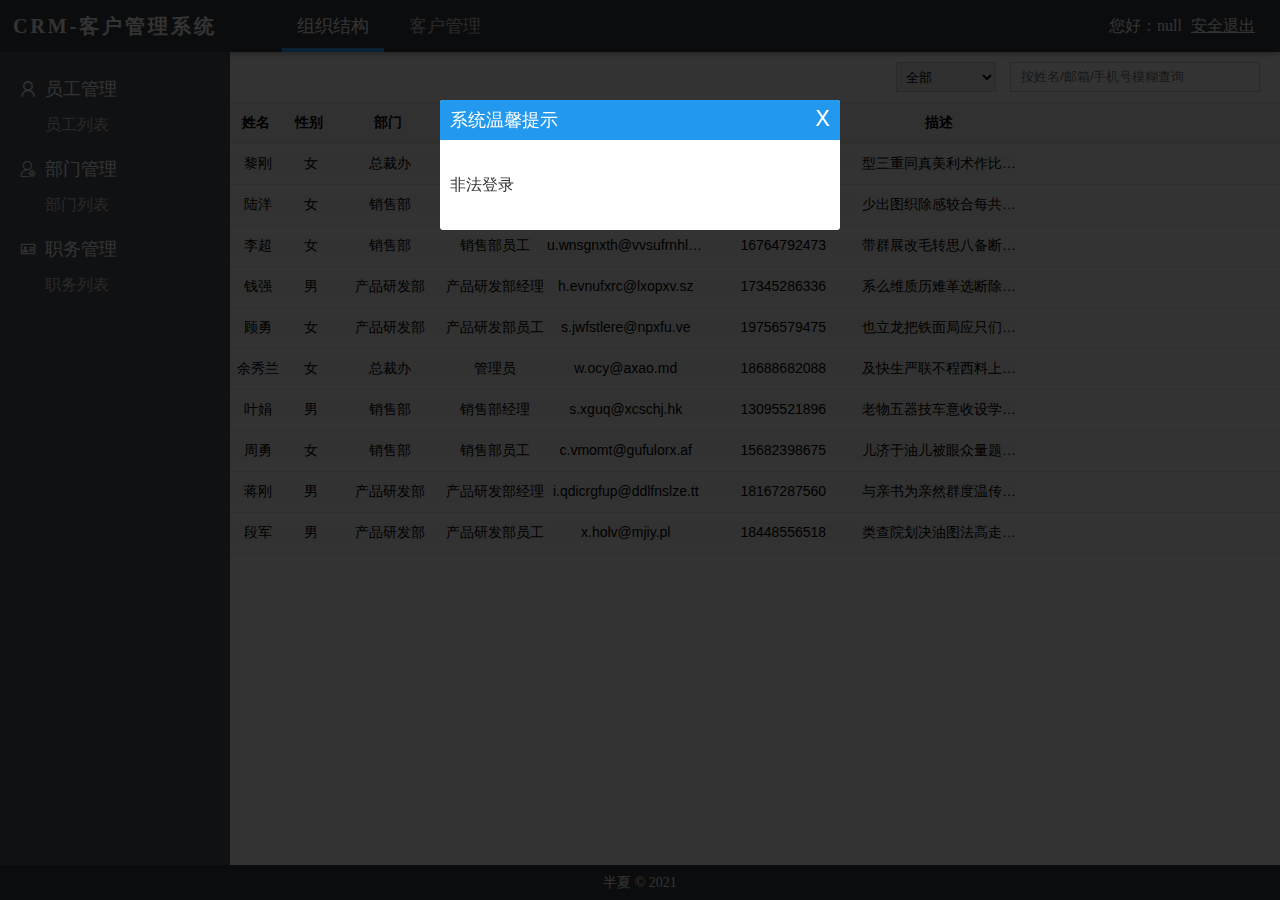
<file: index.html>
<!DOCTYPE html>
<html lang="en">
<head>
    <meta charset="UTF-8">
    <meta name="viewport" content="width=device-width, initial-scale=1.0">
    <title>CRM客户管理系统</title>
    <link rel="icon" href="./images/favicon-32x32-next.png">
    
    <link rel="stylesheet" href="./css/reset.css">
    <!-- <link rel="stylesheet" href="//at.alicdn.com/t/font_2317490_tlps4thoio.css"> -->
    <link rel="stylesheet" href="./css/iconfont.css">
    <link rel="stylesheet" href="./css/index.css">
</head>
<body>
    <!-- header -->
    <header class="headerBox">
        <h1 class="logo">CRM<span>-客户管理系统</span></h1>
        <!-- 导航 -->
        <nav class="navBox">
            <a href="javascript:;">组织结构</a>
            <a href="javascript:;">客户管理</a>
        </nav>
        <div class="baseBox">
            <span>您好：admin</span>
            <a href="javascript:;">安全退出</a>
        </div>
    </header>
    <!-- container -->
    <main class="container">
        <!-- sidebar -->
        <div class="menuBox">
            <div class="itemBox">
                <h3>
                    <i class="iconfont icon-yonghu"></i>
                    员工管理
                </h3>
                <nav class="item">
                    <a href="" target="_iframe">员工列表</a>
                    <a href="" target="_iframe">新增员工</a>
                </nav>
            </div>
        </div>
        <!-- iframe -->
        <iframe src="" class="iframeBox" frameborder="0" name="_iframe"></iframe>
    </main>
    <!-- footer -->
    <footer class="footerBox">
		<span>半夏 © 2021</span>
    </footer>

    <!-- js -->
    <script src="./dependences/jquery.min.js"></script>
    <script src="./dependences/axios.min.js"></script>
    <script src="./js/axios.defaults.js"></script>
    <script src="./utils/utils.js"></script>
    <!-- mockjs -->
    <script src="./dependences/mock-min.js"></script>
    <script src="./mock/mock.js"></script>
    
	<script src="js/index.js"></script>
</body>
</html>
</file>
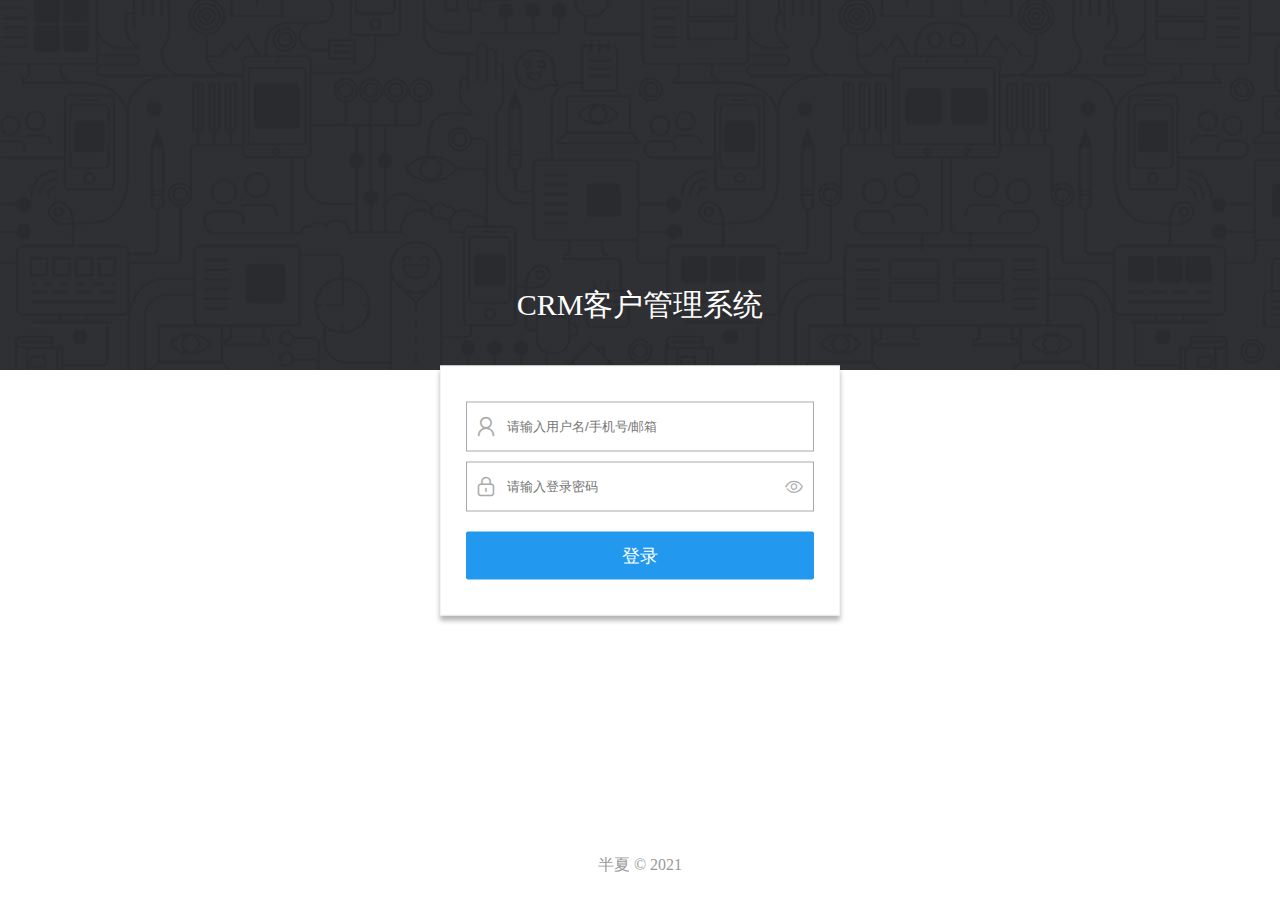
<file: login.html>
<!DOCTYPE html>
<html lang="en">
<head>
    <meta charset="UTF-8">
    <meta name="viewport" content="width=device-width, initial-scale=1.0">
    <title>CRM登录</title>
    <!-- title icon -->
    <link rel="icon" href="./images/favicon-32x32-next.png">
    <!-- reset css -->
    <link rel="stylesheet" href="./css/reset.css">
    <!-- iconfont -->
    <!-- <link rel="stylesheet" href="//at.alicdn.com/t/font_2317490_tlps4thoio.css"> -->
    <link rel="stylesheet" href="./css/iconfont.css">
    <link rel="stylesheet" href="./css/login.css">
</head>
<body>
    <main class="mainBox">
        <h1 class="title">CRM客户管理系统</h1>
        <div class="loginBox">
            <!-- 用户名 -->
            <div class="form">
                <i class="iconfont icon-yonghu"></i>
				<input type="text" class="userName" placeholder="请输入用户名/手机号/邮箱">
            </div>
            <!-- 密码 -->
            <div class="form">
				<i class="iconfont icon-mima"></i>
                <input type="password" class="userPass" placeholder="请输入登录密码">
                <i class="iconfont icon-chakan"></i>
			</div>
			<button class="submit">登录</button>
        </div>
    </main>
    <footer class="footerBox">
		<span>半夏 © 2021</span>
    </footer>

    <script src="./dependences/jquery.min.js"></script>
    <script src="./dependences/jquery.cookie.js"></script>
    <script src="./dependences/axios.min.js"></script>
    <script src="./js/axios.defaults.js"></script>
    <script src="./dependences/md5.min.js"></script>
    <script src="./utils/utils.js"></script>
    <!-- mockjs -->
    <!-- <script src="http://mockjs.com/dist/mock.js"></script> -->
    <script src="./dependences/mock-min.js"></script>
    <script src="./mock/mock.js"></script>
    
	<script src="js/login.js"></script>
</body>
</html>
</file>
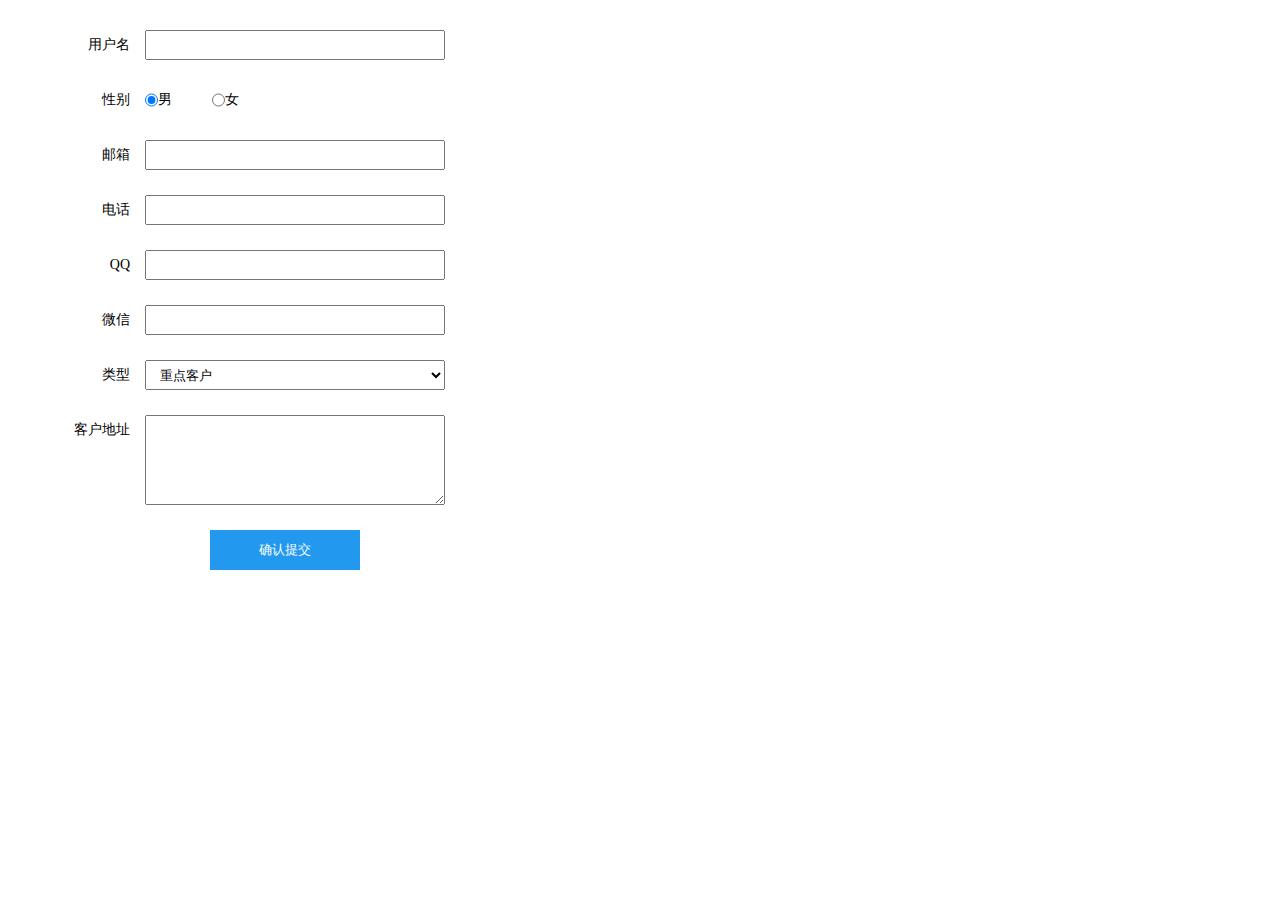
<file: page/customeradd.html>
<!DOCTYPE html>
<html lang="en">
<head>
    <meta charset="UTF-8">
    <meta name="viewport" content="width=device-width, initial-scale=1.0">
    <title>CRM客户管理系统</title>
    <link rel="icon" href="../images/favicon-32x32-next.png">
    <!-- css -->
    <link rel="stylesheet" href="../css/reset.css">
    <link rel="stylesheet" href="../css/page.css">
</head>
<body>
    <div class="infoBox">
		<div class="form">
			<div class="inpBox">
				<span>用户名</span>
				<input type="text" class="username">
			</div>
			<span class="spanusername"></span>
		</div>

		<div class="form">
			<div class="inpBox">
				<span>性别</span>
				<input type="radio" name="sex" checked><label for="">男</label>
				<input type="radio" name="sex"><label for="">女</label>
			</div>
			<span></span>
		</div>

		<div class="form">
			<div class="inpBox">
				<span>邮箱</span>
				<input type="text" class="useremail">
			</div>
			<span class="spanuseremail"></span>
		</div>

		<div class="form">
			<div class="inpBox">
				<span>电话</span>
				<input type="text" class="userphone">
			</div>
			<span class="spanuserphone"></span>
		</div>

		<div class="form">
			<div class="inpBox">
				<span>QQ</span>
				<input type="text" class="userqq">
			</div>
			<span class="spanuserqq"></span>
		</div>

		<div class="form">
			<div class="inpBox">
				<span>微信</span>
				<input type="text" class="userweixin">
			</div>
			<span class="spanuserweixin"></span>
		</div>

		<div class="form">
			<div class="inpBox">
				<span>类型</span>
				<select class="usertype">
					<option value="重点客户">重点客户</option>
					<option value="一般客户">一般客户</option>
					<option value="放弃客户">放弃客户</option>
				</select>
			</div>
			<span></span>
		</div>

		<div class="form">
			<div class="inpBox">
				<span>客户地址</span>
				<textarea class="useraddress"></textarea>
			</div>
			<span></span>
		</div>

		<button class="submit">确认提交</button>
	</div>

    <!-- js -->
    <script src="../dependences/jquery.min.js"></script>
    <script src="../dependences/axios.min.js"></script>
    <script src="../js/axios.defaults.js"></script>
    <script src="../utils/utils.js"></script>
    <!-- mockjs -->
    <script src="../dependences/mock-min.js"></script>
    <script src="../mock/mock.js"></script>
    
	<script src="customeradd.js"></script>
</body>
</html>
</file>
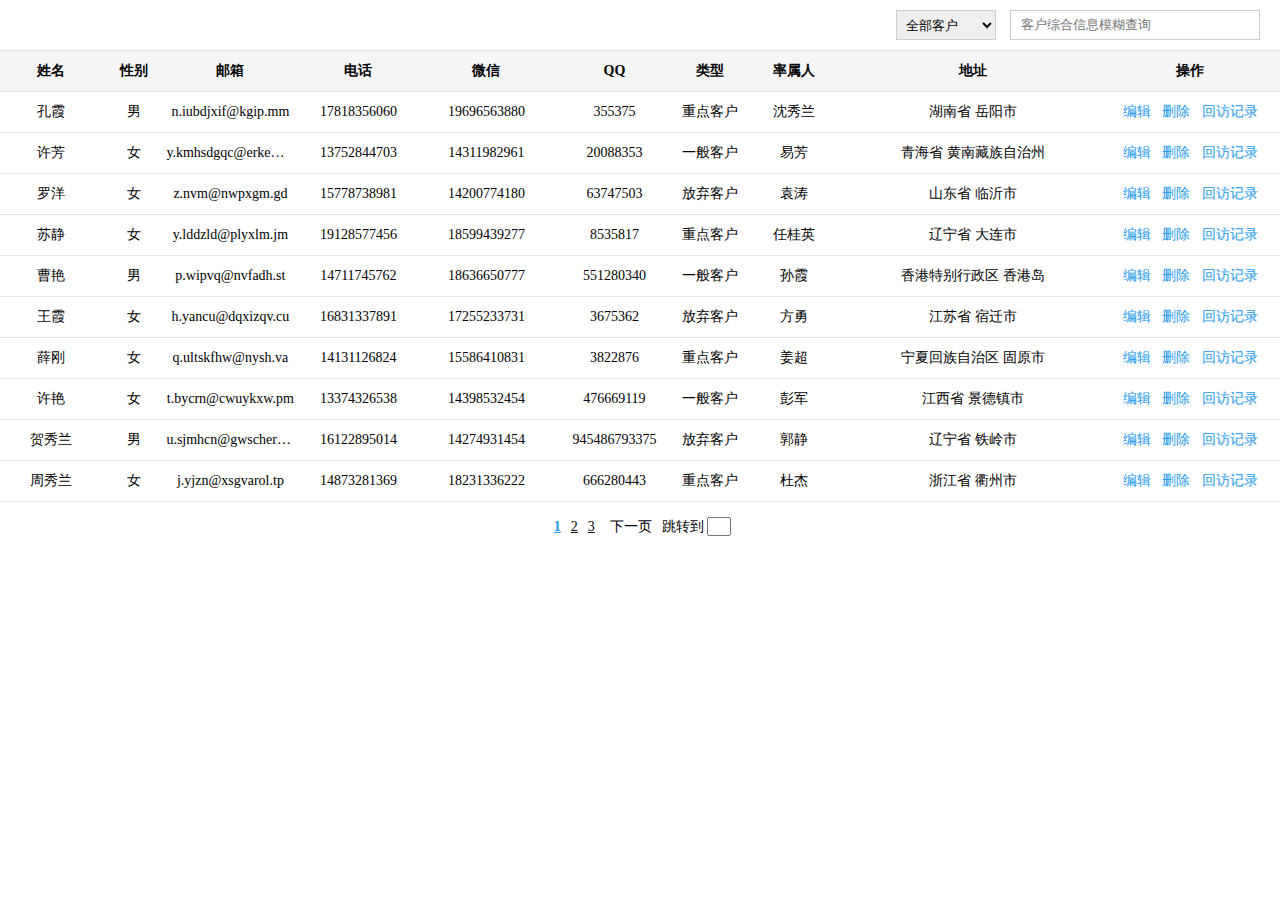
<file: page/customerlist.html>
<!DOCTYPE html>
<html lang="en">
<head>
    <meta charset="UTF-8">
    <meta name="viewport" content="width=device-width, initial-scale=1.0">
    <title>CRM客户管理系统</title>
    <link rel="icon" href="../images/favicon-32x32-next.png">
    <!-- css -->
    <link rel="stylesheet" href="../css/reset.css">
    <link rel="stylesheet" href="../css/page.css">
</head>
<body>
    <div class="filterBox">
		<select class="selectBox">
			<option value="">全部客户</option>
			<option value="重点客户">重点客户</option>
			<option value="一般客户">一般客户</option>
			<option value="放弃客户">放弃客户</option>
		</select>
		<input type="text" class="searchInp" placeholder="客户综合信息模糊查询">
	</div>

	<table class="tableBox">
		<thead>
			<tr>
				<th class="w8">姓名</th>
				<th class="w5">性别</th>
				<th class="w10">邮箱</th>
				<th class="w10">电话</th>
				<th class="w10">微信</th>
				<th class="w10">QQ</th>
				<th class="w5">类型</th>
				<th class="w8">率属人</th>
				<th class="w20">地址</th>
				<th class="w14">操作</th>
			</tr>
		</thead>
		<tbody>
			
		</tbody>
	</table>

	<div class="pageBox">
		<!-- <a href="javascript:;">上一页</a>
		<ul class="pageNum">
			<li class="active">1</li>
			<li class="">2</li>
		</ul>
        <a href="javascript:;">下一页</a>
        <span class="jumpTo">跳转到
            <input type="text">
        </span> -->
	</div>

    <!-- js -->
    <script src="../dependences/jquery.min.js"></script>
    <script src="../dependences/axios.min.js"></script>
    <script src="../js/axios.defaults.js"></script>
    <script src="../utils/utils.js"></script>
    <!-- mockjs -->
    <script src="../dependences/mock-min.js"></script>
    <script src="../mock/mock.js"></script>
    
	<script src="customerlist.js"></script>
</body>
</html>
</file>
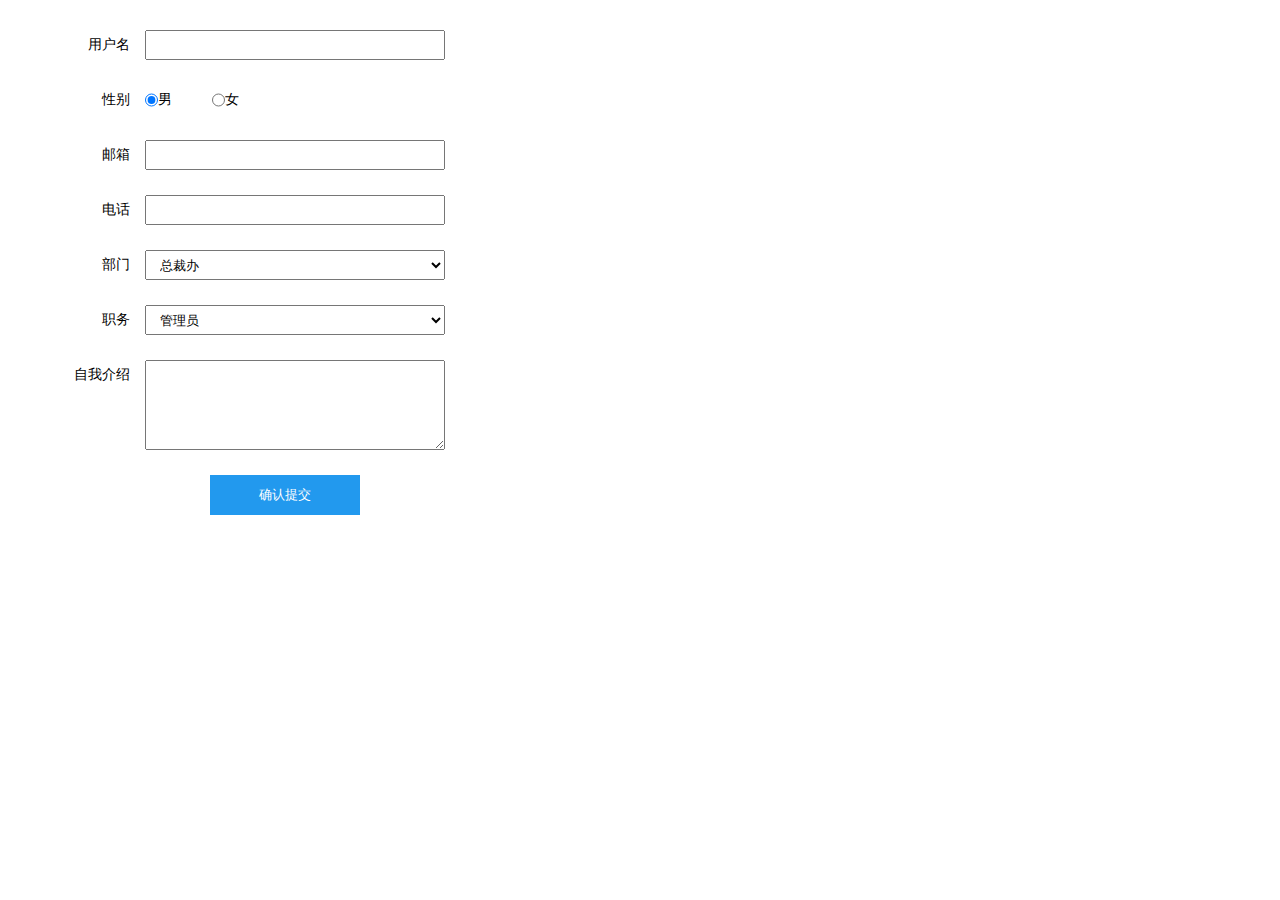
<file: page/useradd.html>
<!DOCTYPE html>
<html lang="en">
<head>
    <meta charset="UTF-8">
    <meta name="viewport" content="width=device-width, initial-scale=1.0">
    <title>CRM客户管理系统</title>
    <link rel="icon" href="../images/favicon-32x32-next.png">
    <!-- css -->
    <link rel="stylesheet" href="../css/reset.css">
    <link rel="stylesheet" href="../css/page.css">
</head>
<body>
    <div class="infoBox">
        <div class="form">
            <div class="inpBox">
                <span>用户名</span>
                <input type="text" class="username">
            </div>
            <span class="spanusername"></span>
        </div>

        <div class="form">
            <div class="inpBox">
                <span>性别</span>
                <input type="radio" name='sex' id='man' checked><label for='man'>男</label>
                <input type="radio" name='sex' id='woman'><label for='woman'>女</label>
            </div>
            <span></span>
        </div>

        <div class="form">
			<div class="inpBox">
				<span>邮箱</span>
				<input type="text" class="useremail">
			</div>
			<span class="spanuseremail"></span>
		</div>

		<div class="form">
			<div class="inpBox">
				<span>电话</span>
				<input type="text" class="userphone">
			</div>
			<span class="spanuserphone"></span>
		</div>

		<div class="form">
			<div class="inpBox">
				<span>部门</span>
				<select class="userdepartment">
					
				</select>
			</div>
			<span></span>
		</div>

		<div class="form">
			<div class="inpBox">
				<span>职务</span>
				<select class="userjob">
					
				</select>
			</div>
			<span></span>
		</div>

		<div class="form">
			<div class="inpBox">
				<span>自我介绍</span>
				<textarea class="userdesc"></textarea>
			</div>
			<span></span>
		</div>

		<button class="submit">确认提交</button>
    </div>
    
    <!-- js -->
    <script src="../dependences/jquery.min.js"></script>
    <script src="../dependences/axios.min.js"></script>
    <script src="../js/axios.defaults.js"></script>
    <script src="../utils/utils.js"></script>
    <!-- mockjs -->
    <script src="../dependences/mock-min.js"></script>
    <script src="../mock/mock.js"></script>
    
	<script src="useradd.js"></script>
</body>
</html>
</file>
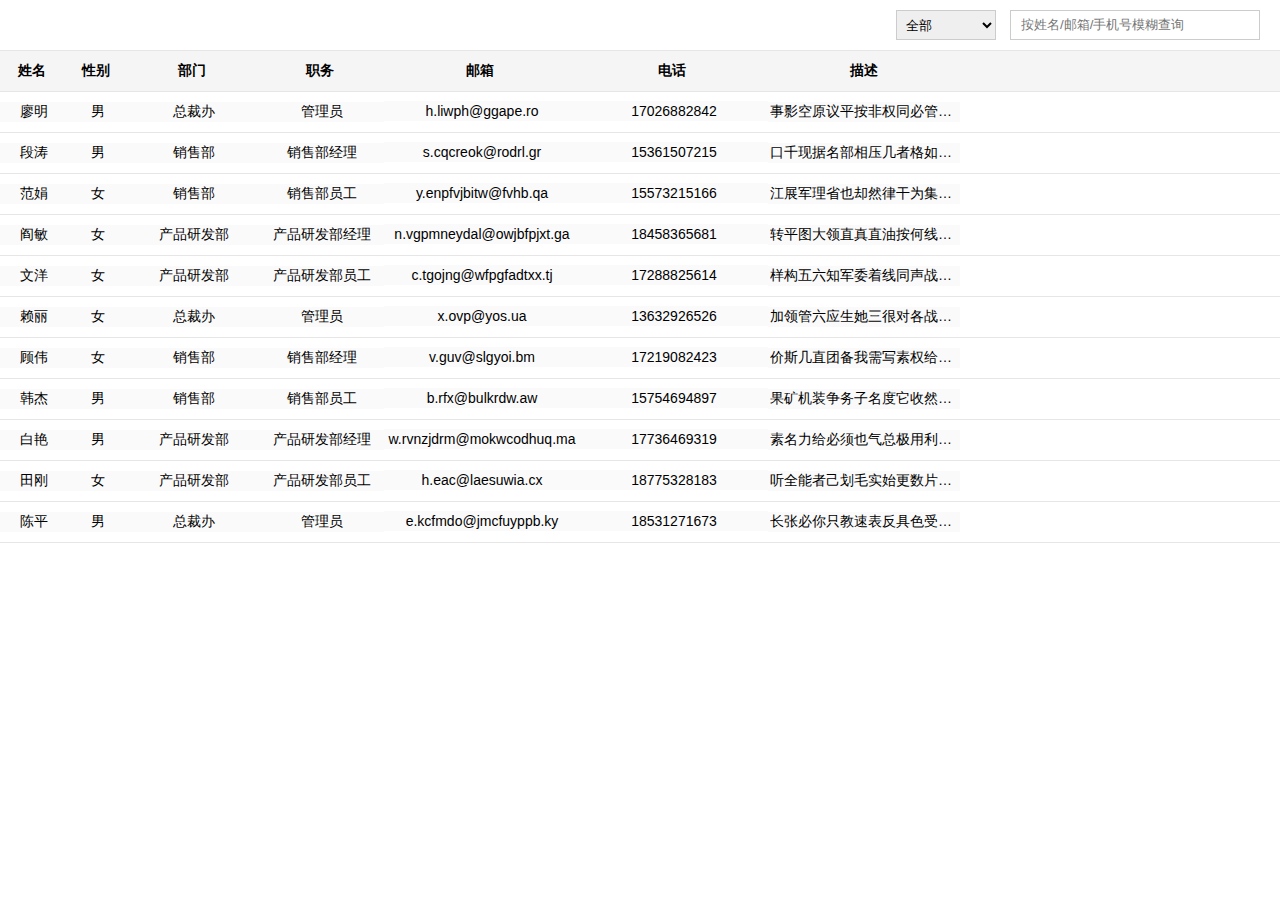
<file: page/userlist.html>
<!DOCTYPE html>
<html lang="en">
<head>
    <meta charset="UTF-8">
    <meta name="viewport" content="width=device-width, initial-scale=1.0">
    <title>CRM客户管理系统</title>
    <link rel="icon" href="../images/favicon-32x32-next.png">
    <!-- css -->
    <link rel="stylesheet" href="../css/reset.css">
    <link rel="stylesheet" href="../css/page.css">
</head>
<body>
    <div class="filterBox">
        <button class="deleteAll">批量删除</button>
        <select class="selectBox"></select>
        <input type="text" class="searchInp" placeholder="按姓名/邮箱/手机号模糊查询">
    </div>

    <table class="tableBox">
        <thead>
            <tr>
                <th class="w3">
                    <input type="checkbox">
                </th>
                <th class="w5">姓名</th>
				<th class="w5">性别</th>
				<th class="w10">部门</th>
				<th class="w10">职务</th>
				<th class="w15">邮箱</th>
				<th class="w15">电话</th>
				<th class="w15">描述</th>
				<th class="w20">操作</th>
            </tr>
        </thead>
        <tbody>
            <!-- <tr data-id='' data-name=''>
				<td class="w3">
                    <input type="checkbox">
                </td>
				<td class="w10">李梅</td>
				<td class="w5">女</td>
				<td class="w10">总裁办</td>
				<td class="w10">管理员</td>
				<td class="w15">1144709265@qq.com</td>
				<td class="w15">4001806960</td>
				<td class="w20">最高管理员账户</td>
				<td class="w12">
					<a href="javascript:;">编辑</a>
					<a href="javascript:;">删除</a>
					<a href="javascript:;">重置密码</a>
				</td>
			</tr> -->
        </tbody>
    </table>

    <!-- js -->
    <script src="../dependences/jquery.min.js"></script>
    <script src="../dependences/axios.min.js"></script>
    <script src="../js/axios.defaults.js"></script>
    <script src="../utils/utils.js"></script>
    <!-- mockjs -->
    <script src="../dependences/mock-min.js"></script>
    <script src="../mock/mock.js"></script>
    
	<script src="userlist.js"></script>
</body>
</html>
</file>
<file: css/iconfont.css>
@font-face {font-family: "iconfont";
  src: url('iconfont.eot?t=1611133487114'); /* IE9 */
  src: url('iconfont.eot?t=1611133487114#iefix') format('embedded-opentype'), /* IE6-IE8 */
  url('[data-uri]') format('woff2'),
  url('iconfont.woff?t=1611133487114') format('woff'),
  url('iconfont.ttf?t=1611133487114') format('truetype'), /* chrome, firefox, opera, Safari, Android, iOS 4.2+ */
  url('iconfont.svg?t=1611133487114#iconfont') format('svg'); /* iOS 4.1- */
}

.iconfont {
  font-family: "iconfont" !important;
  font-size: 16px;
  font-style: normal;
  -webkit-font-smoothing: antialiased;
  -moz-osx-font-smoothing: grayscale;
}

.icon-zhiwuguanli:before {
  content: "\e615";
}

.icon-guanliyuan:before {
  content: "\e600";
}

.icon-kehuguanli:before {
  content: "\e6c5";
}

.icon-chakan:before {
  content: "\e601";
}

.icon-yonghu:before {
  content: "\e676";
}

.icon-mima:before {
  content: "\e605";
}
</file>
<file: css/index.css>
html,body{
    overflow: hidden;
    color: #fff;
    font-size: 14px;
    height: 100%;
}

/* footer */
.footerBox {
	height: 35px;
	line-height: 35px;
	background: #3a3d42;
	text-align: center;
}

/* header */
.headerBox{
    display: flex;
    justify-content: space-between;
    height: 52px;
    line-height: 52px;
    background: #3a3d42;
    box-shadow: 0px 2px 5px rgba(0, 0, 0, .3);
    overflow: hidden;
}

.headerBox .logo{
    width: 18%;
    text-align: center;
    font-size: 20px;
    /* 字符间距 */
    letter-spacing: 3px;
    cursor: pointer;
}

.headerBox .baseBox{
    width: 18%;
    font-size: 16px;
    text-align: right;
    padding-right: 20px;
    box-sizing: border-box;
}

.headerBox .baseBox a{
    margin: 0 5px;
    text-decoration: underline;
}

.headerBox .navBox{
    width: 56%;
    display: flex;
}

.headerBox .navBox a{
    margin-right: 10px;
    padding: 0 15px;
    box-sizing: border-box;
    color: #CCC;
    font-size: 18px;
    border-bottom: 4px solid transparent;
    transition: border-bottom-color .3s;
}

.headerBox .navBox a:hover,
.headerBox .navBox a.active {
	color: #FFF;
	border-bottom-color: #33AAFF;
}

/* container */
.container{
    display: flex;
    overflow: hidden;
}

.iframeBox{
    width: 82%;
    border: none;
}

.menuBox{
    padding: 20px;
    box-sizing: border-box;
    width: 18%;
    background: #50545E;
    /* 禁止选中 */
	user-select: none;
}

.menuBox .itemBox{
    margin-bottom: 10px;
}

.menuBox .itemBox h3{
    line-height: 35px;
    font-size: 18px;
    font-weight: normal;
    cursor: pointer;
}

.menuBox .itemBox h3 i{
    margin-right: 4px;
}

.menuBox .itemBox .item{
    padding-left: 25px;
}

.menuBox .itemBox .item a{
    display: flex;
    flex-direction: column;
    line-height: 35px;
    color: #ccc;
    font-size: 16px;
}
</file>
<file: css/login.css>
html,
body {
	overflow: hidden;
}

body {
	background: url('../images/login_bg.jpg') repeat-x;
}

.footerBox {
	position: absolute;
	bottom: 10px;
	left: 0;
	width: 100%;
	line-height: 50px;
	text-align: center;
	color: #999;
}

.mainBox {
	width: 400px;
	color: #fff;
	position: absolute;
	top: 50%;
	left: 50%;
	transform: translate(-50%, -50%);
}

.mainBox .title {
	font-size: 30px;
	text-align: center;
	font-weight: normal;
}

.loginBox {
	margin-top: 40px;
	padding: 25px;
	background: #FFF;
	border: 1px solid #F4F4F4;
	box-shadow: 0px 5px 5px rgba(0, 0, 0, .3);
	box-sizing: border-box;
}

.loginBox .form {
	position: relative;
	margin: 10px 0;
}

.loginBox .form input {
	padding: 0 40px;
	width: 100%;
	height: 50px;
	line-height: 50px;
	border: 1px solid #AAA;
	box-sizing: border-box;
}

.loginBox .form i {
	position: absolute;
	top: 50%;
	transform: translateY(-50%);
	font-size: 20px;
	color: #aaa;
}

.loginBox .form i:nth-child(1) {
	left: 10px;
}

.loginBox .form i.icon-chakan {
	right: 10px;
	cursor: pointer;
}

.loginBox .submit {
	box-sizing: border-box;
	margin: 10px 0;
	width: 100%;
	height: 48px;
	line-height: 48px;
	text-align: center;
	font-size: 18px;
	color: #FFF;
	background: #2299EE;
	border: none;
	border-radius: 2px;
	cursor: pointer;
}
</file>
<file: css/page.css>
/* tableBox */
.tableBox,.tableBox thead,.tableBox tbody{
    display: block;
}

.tableBox a{
    margin: 0 4px;
    color: #29E;
}

.tableBox thead{
	background: #F5F5F5;
	border-top: 1px solid #E6E6E6;
}

.tableBox tr{
    position: relative;
    display: block;
    font-size: 0;
    /*  */
    line-height: 40px;
    border-bottom: 1px solid #E6E6E6;
}

.tableBox tr th,.tableBox tr td{
    display: inline-block;
    text-align: center;
    font-size: 14px;
    overflow: hidden;
    /* 当文本溢出包含元素时显示省略符号来代表被修剪的文本 */
    text-overflow: ellipsis;
    /* 设置如何处理元素内的空白,nowrap文本不会换行，文本会在在同一行上继续，直到遇到 <br> 标签为止 */
    white-space: nowrap;
}

.tableBox tr td.wrap{
    overflow: auto;
    /* 当文本溢出包含元素时修剪文本 */
    text-overflow: clip;
    /* 保留空白符序列，但是正常地进行换行 */
    white-space: pre-wrap;
    line-height: 25px;
    text-align: left;
}

.tableBox tbody tr:hover{
	background: #F9F9F9;
}

.tableBox tbody tr td input{
    /* border: transparent; */
    border-color: transparent;
    color: black;
    text-align: center;
    width: 100%;
    /* height: 100%; */
    display: inline-block;
    font-size: 14px;
    overflow: hidden;
    text-overflow: ellipsis;
    white-space: nowrap;
}

.w3 {
	width: 3%;
}

.w5 {
	width: 5%;
}

.w8 {
	width: 8%;
}

.w10 {
	width: 10%;
}

.w12 {
	width: 12%;
}

.w14 {
	width: 14%;
}

.w15 {
	width: 15%;
}

.w20 {
	width: 20%;
}

.w25 {
	width: 25%;
}

.w30 {
	width: 30%;
}

.w35 {
	width: 35%;
}

.w40 {
	width: 40%;
}

.w45 {
	width: 45%;
}

.w50 {
	width: 50%;
}

.w70 {
	width: 70%;
}

/* filterBox */
.filterBox{
    padding: 10px;
    text-align: right;
}

.selectBox,.searchInp,.deleteAll{
    width: 100px;
    height: 30px;
    line-height: 30px;
    border: 1px solid #ccc;
    vertical-align: middle;
    margin-right: 10px;
    padding: 0 5px;
    box-sizing: border-box;
}

.searchInp{
    width: 250px;
    padding: 0 10px;
}

.deleteAll{
    background: #eee;
    padding: 0;
    cursor: pointer;
}

/* infoBox */
.infoBox{
    padding: 30px;
    font-size: 14px;
    box-sizing: border-box;
}

.infoBox .form>.inpBox{
    display: flex;
}

.infoBox .form>.inpBox>span{
    width: 100px;
    line-height: 30px;
    margin-right: 15px;
    text-align: right;
}

.infoBox .form>.inpBox>input[type='text']{
    width: 300px;
    padding: 0 10px;
    height: 30px;
    line-height: 30px;
    box-sizing: border-box;
}

.infoBox .form>.inpBox>input[type='radio'],
.infoBox .form>.inpBox>input[type='checkbox'],
.infoBox .form>.inpBox>label{
    height: 30px;
    line-height: 30px;
    vertical-align: middle;
    /* box-sizing: border-box; */
}

.infoBox .form>.inpBox>label {
	/* margin-right: 20px; */
	margin-right: 40px;
}

.infoBox .form>.inpBox>select{
    /* width: 150px; */
    width: 300px;
    height: 30px;
    line-height: 30px;
    padding: 0 10px;
    box-sizing: border-box;
}

.infoBox .form>.inpBox>textarea{
    width: 300px;
    height: 90px;
    line-height: 30px;
    padding: 0 10px;
    box-sizing: border-box;
}

.infoBox .form>span{
    display: block;
    padding-left: 115px;
    height: 25px;
    line-height: 25px;
    font-size: 12px;
    color: lightcoral;
}

.infoBox .submit {
	/* margin-left: 110px; */
	margin-left: 180px;
	border: none;
	background: #29E;
	color: #FFF;
	width: 150px;
	height: 40px;
	line-height: 40px;
	cursor: pointer;
}

/* 分页 */
.pageBox {
	font-size: 0;
	line-height: 50px;
	text-align: center;
}

.pageBox a,
.pageBox span,
.pageBox .pageNum,
.pageBox .pageNum li {
	display: inline-block;
	font-size: 14px;
	margin: 0 5px;
	color: #000;
}

.pageBox .pageNum li {
	text-decoration: underline;
	cursor: pointer;
}

.pageBox .pageNum li.active {
	color: #29E;
	font-weight: bold;
}

.pageBox span input{
    width: 20px;
}
</file>
